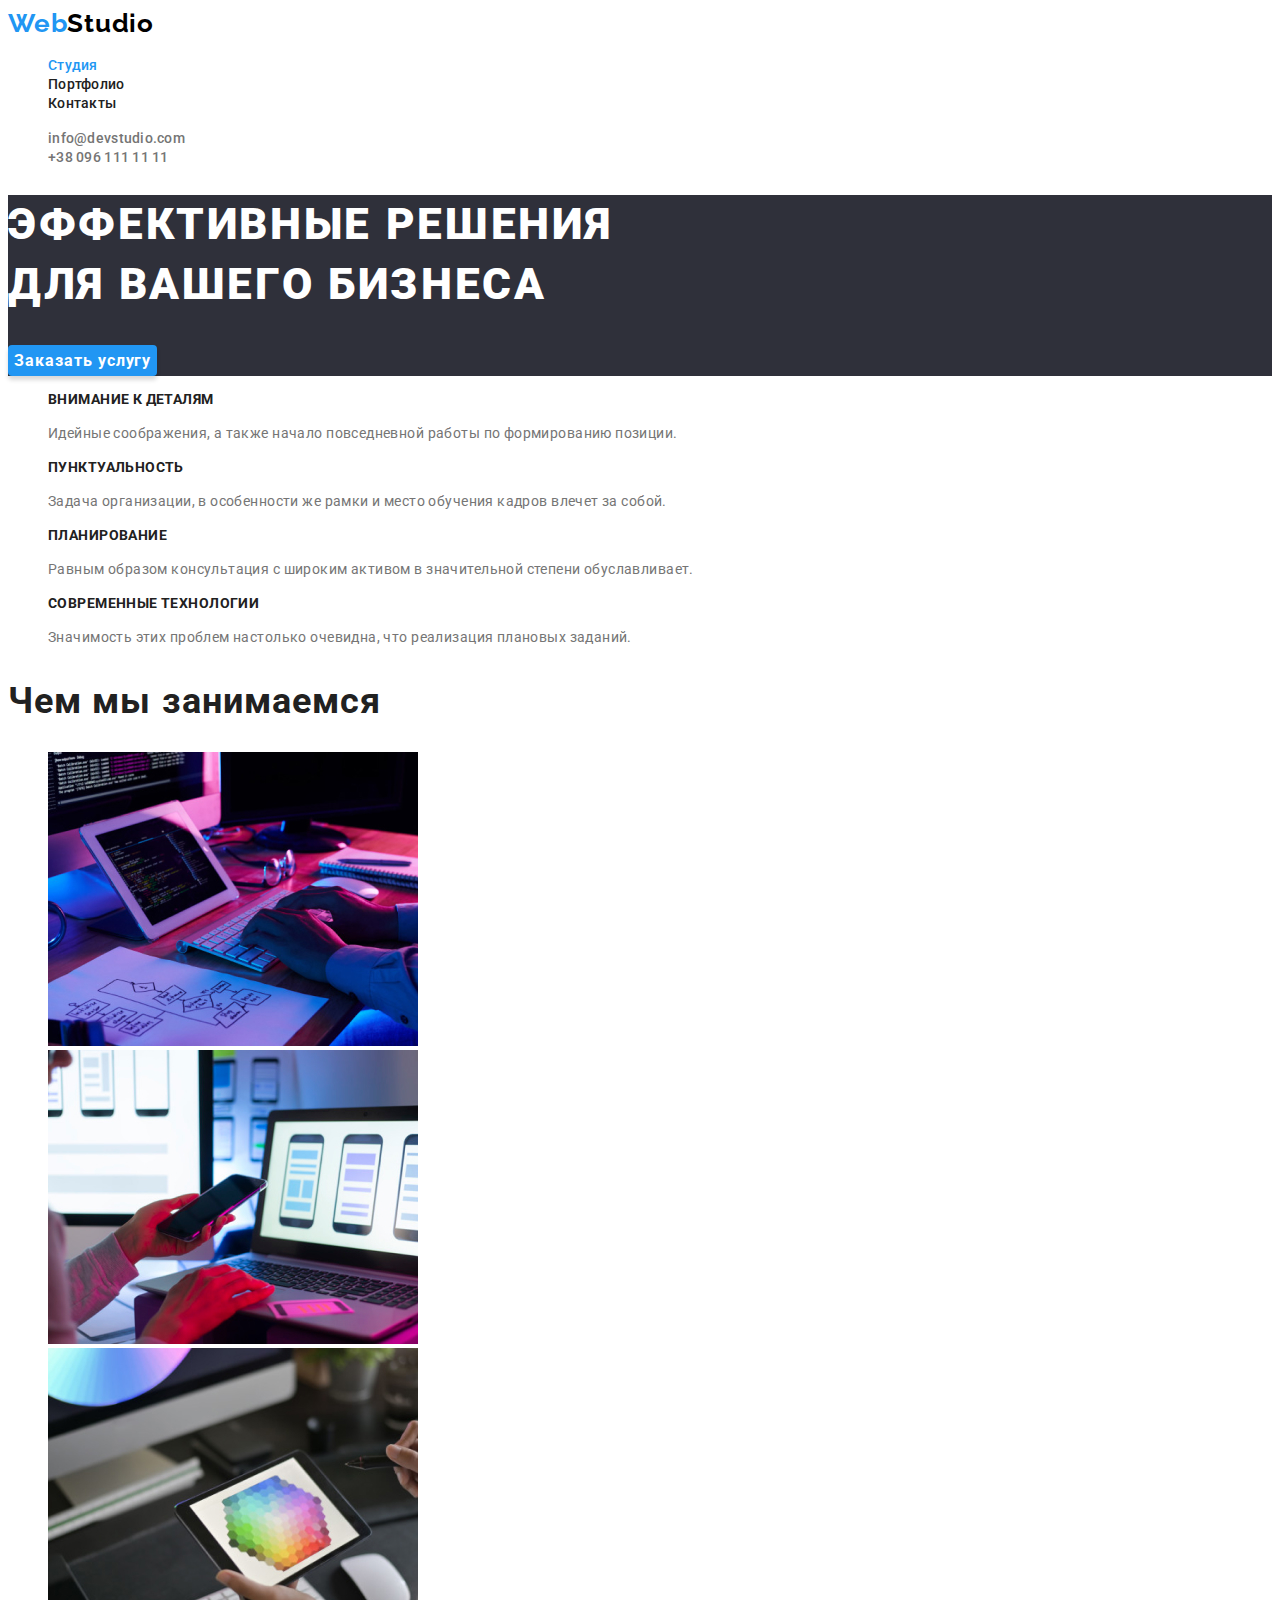
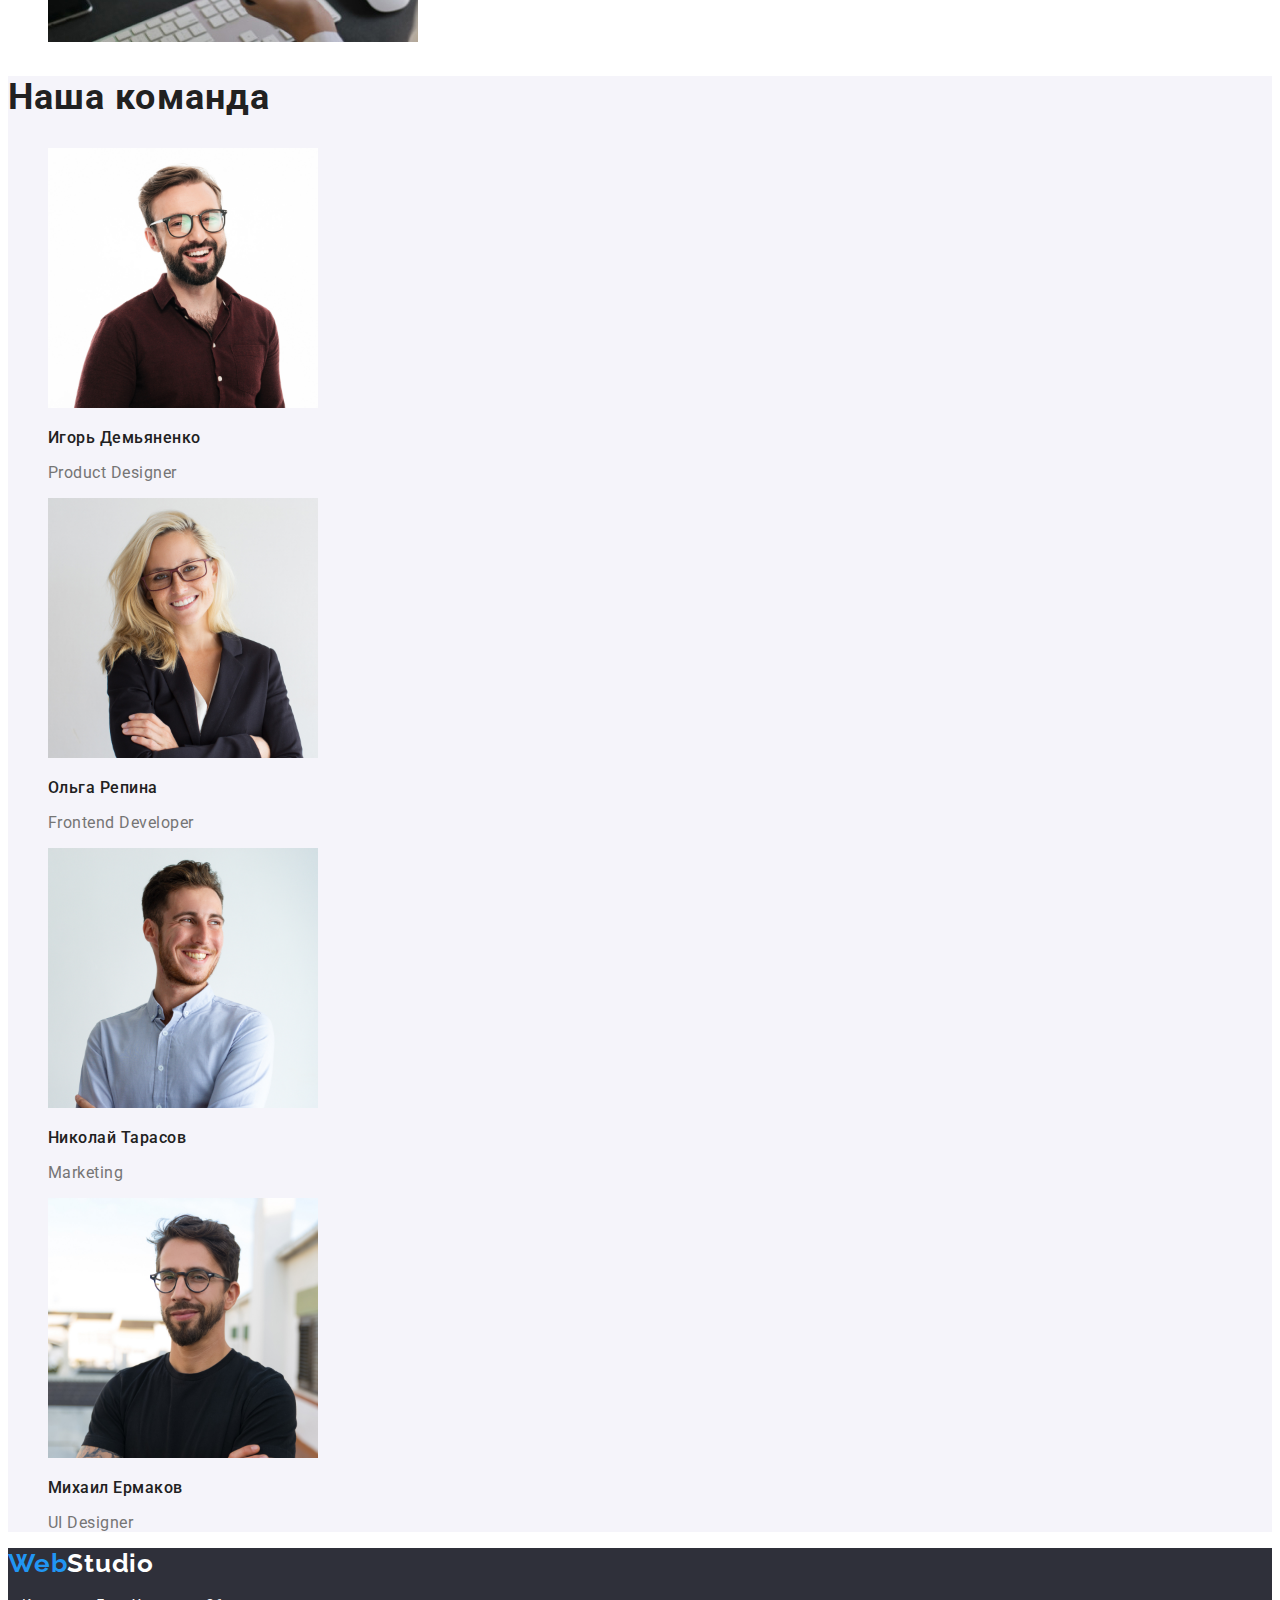
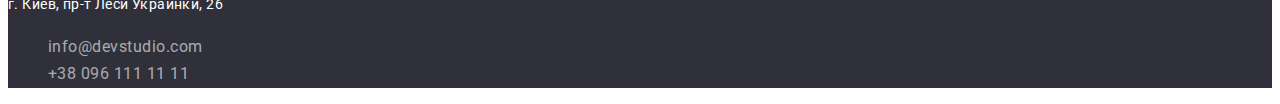
<file: index.html>
<!DOCTYPE html>
<html lang="ru">
  <head>
    <meta charset="UTF-8" />
    <meta http-equiv="X-UA-Compatible" content="IE=edge" />
    <meta name="viewport" content="width=device-width, initial-scale=1.0" />

    <title>Студия</title>
    <link
      href="https://fonts.googleapis.com/css2?family=Raleway:wght@700&family=Roboto:wght@400;500;700;900&display=swap"
      rel="stylesheet"
    />
    <link rel="stylesheet" href="./css/styles.css"/>
  </head>
  <body>
    <header>
      <!-- Навигация -->
      <nav>
        <!-- лого -->
        <a class="link logo" href="./index.html" lang="en">
          Web<span class="logo-nav">Studio</span>
        </a>

        <!-- ссылки -->
        <ul class="lists">
          <li>
            <a class="link nav-link current" href="./index.html">Студия</a>
          </li>
          <li>
            <a class="link nav-link" href="./portfolio.html">Портфолио</a>
          </li>
          <li><a class="link nav-link" href="">Контакты</a></li>
        </ul>
      </nav>

      <!-- Почта и телефон -->
      <ul class="lists">
        <li>
          <a class="link nav-link nav-contacts" href="mailto:info@devstudio.com"
            >info@devstudio.com</a
          >
        </li>
        <li>
          <a class="link nav-link nav-contacts" href="tel:+380961111111"
            >+38 096 111 11 11</a
          >
        </li>
      </ul>
    </header>
    <main>
      <!-- Главная секция -->
      <section class="hero">
        <h1 class="hero-title">Эффективные решения<br />для вашего бизнеса</h1>
        <button class="btn hero" type="button">Заказать услугу</button>
      </section>

      <!-- Секция особенности -->
      <section>
        <h2 class="heading headen">Особенности</h2>
        <ul class="lists">
          <li>
            <h3 class="title-features">Внимание к деталям</h3>
            <p class="text">
              Идейные соображения, а также начало повседневной работы по
              формированию позиции.
            </p>
          </li>

          <li>
            <h3 class="title-features">Пунктуальность</h3>
            <p class="text">
              Задача организации, в особенности же рамки и место обучения кадров
              влечет за собой.
            </p>
          </li>

          <li>
            <h3 class="title-features">Планирование</h3>
            <p class="text">
              Равным образом консультация с широким активом в значительной
              степени обуславливает.
            </p>
          </li>

          <li>
            <h3 class="title-features">Современные технологии</h3>
            <p class="text">
              Значимость этих проблем настолько очевидна, что реализация
              плановых заданий.
            </p>
          </li>
        </ul>
      </section>

      <!-- Секция работа -->
      <section>
        <h2 class="heading">Чем мы занимаемся</h2>
        <ul class="lists">
          <li>
            <img
              src="./images/img.jpg"
              alt="Руки на клавиатуре, планшет и часть монитора"
              width="370"
            />
          </li>

          <li>
            <img
              src="./images/img 6.jpg"
              alt="В левой руке мобильный телефон, правая рука на тачпаде ноутбука. Ноутбук, на экране которого макеты разметки для мобильного телефона"
              width="370"
            />
          </li>

          <li>
            <img
              src="./images/img 1.jpg"
              alt="Левая рука, в которой планшет, на экране которого цветовая палитра"
              width="370"
            />
          </li>
        </ul>
      </section>

      <!-- Секция команда. Карточки сотрудников -->
      <section class="team-cards">
        <h2 class="heading">Наша команда</h2>

        <ul class="lists">
          <li>
            <img
              src="./images/img 2.jpg"
              alt="Игорь Демьяненко"
              width="270"
            />
            <h3 class="cards-title">Игорь Демьяненко</h3>
            <p class="cards-text" lang="en">Product Designer</p>
          </li>

          <li>
            <img src="./images/img 3.jpg" alt="Ольга Репина" width="270" />
            <h3 class="cards-title">Ольга Репина</h3>
            <p class="cards-text" lang="en">Frontend Developer</p>
          </li>

          <li>
            <img
              src="./images/img 4.jpg"
              alt="Николай Тарасов"
              width="270"
            />
            <h3 class="cards-title">Николай Тарасов</h3>
            <p class="cards-text" lang="en">Marketing</p>
          </li>

          <li>
            <img src="./images/img 5.jpg" alt="Михаил Ермаков" width="270" />
            <h3 class="cards-title">Михаил Ермаков</h3>
            <p class="cards-text" lang="en">UI Designer</p>
          </li>
        </ul>
      </section>
    </main>

    <footer class="footer">
      <!-- Лого -->
      <a class="link logo" href="./index.html" lang="en">
        Web<span class="logo-footer">Studio</span>
      </a>

      <!-- адрес -->
      <address>
        <p class="text footer-text">г. Киев, пр-т Леси Украинки, 26</p>

        <!-- Почта и телефон -->
        <ul class="lists">
          <li>
            <a class="link footer-link" href="mailto:info@devstudio.com">
              info@devstudio.com
            </a>
          </li>
          <li>
            <a class="link footer-link" href="tel:+380961111111"
              >+38 096 111 11 11</a
            >
          </li>
        </ul>
      </address>
    </footer>
  </body>
</html>
</file>
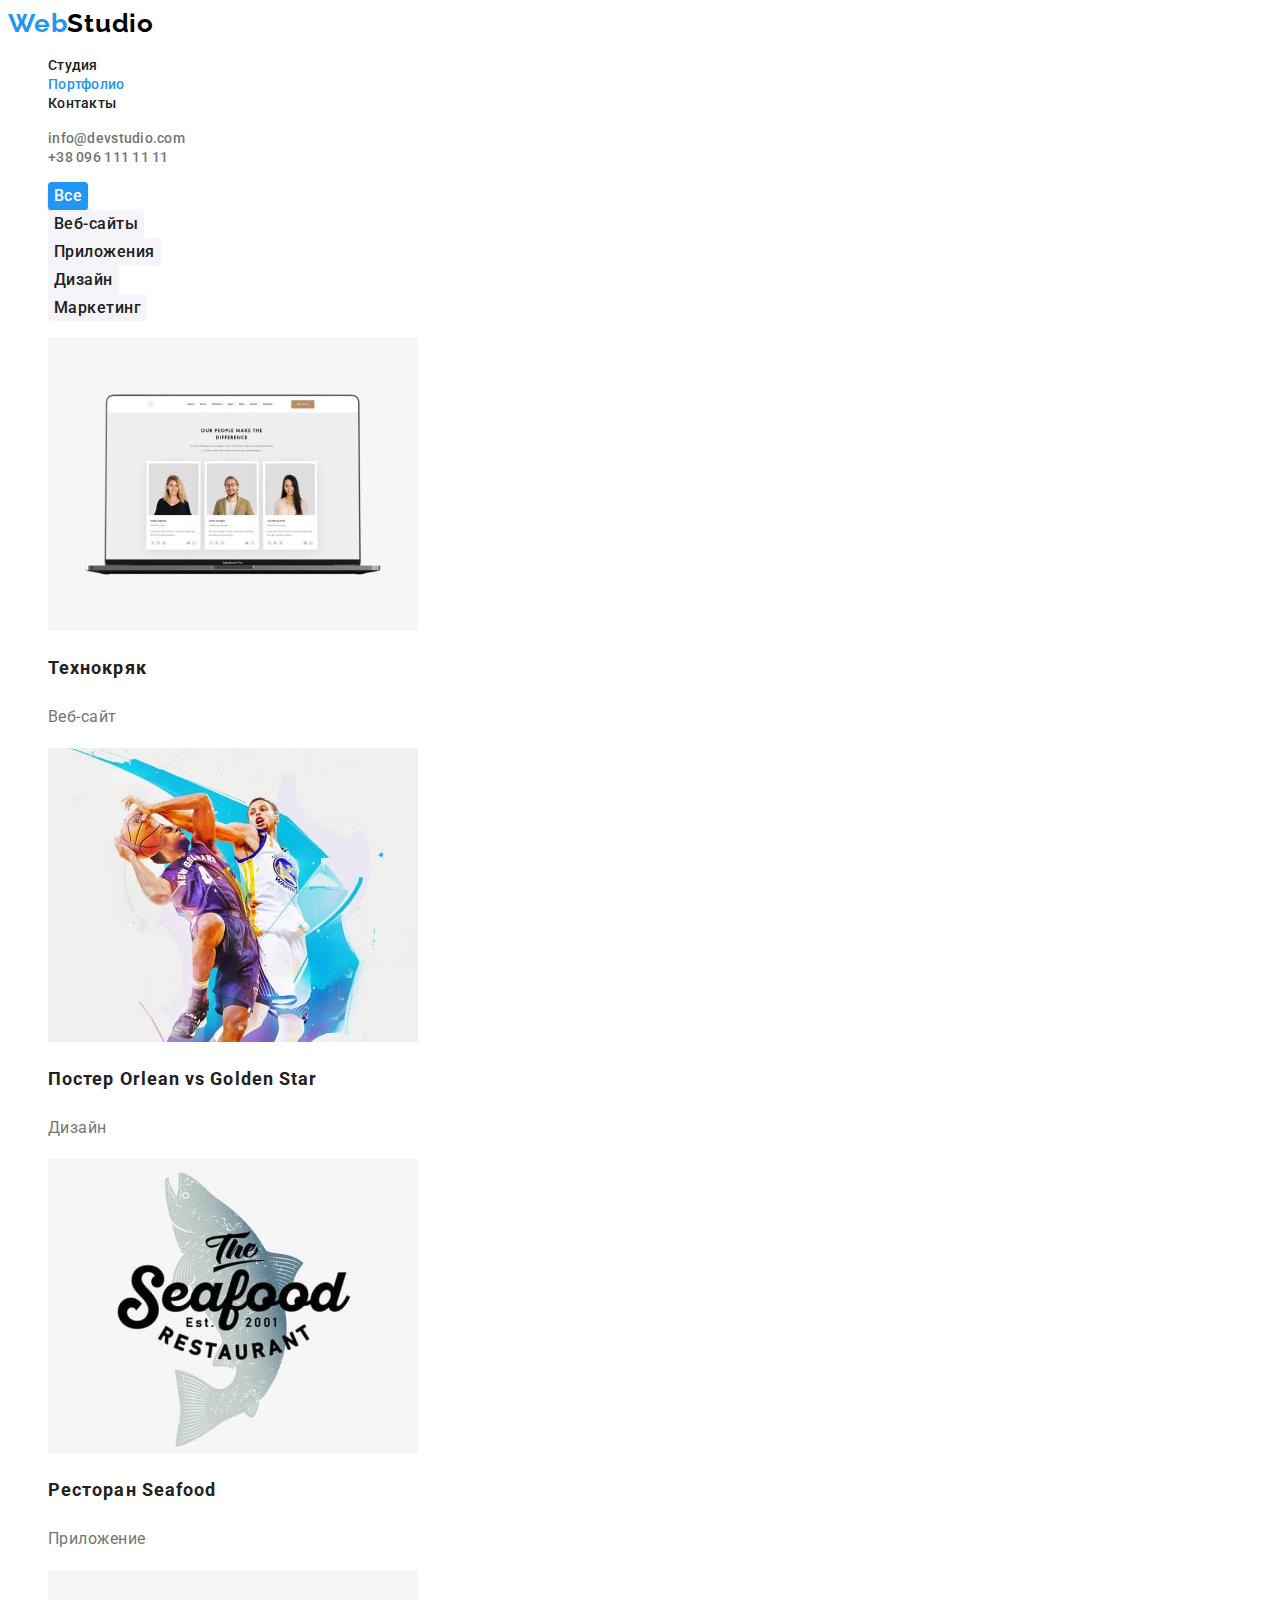
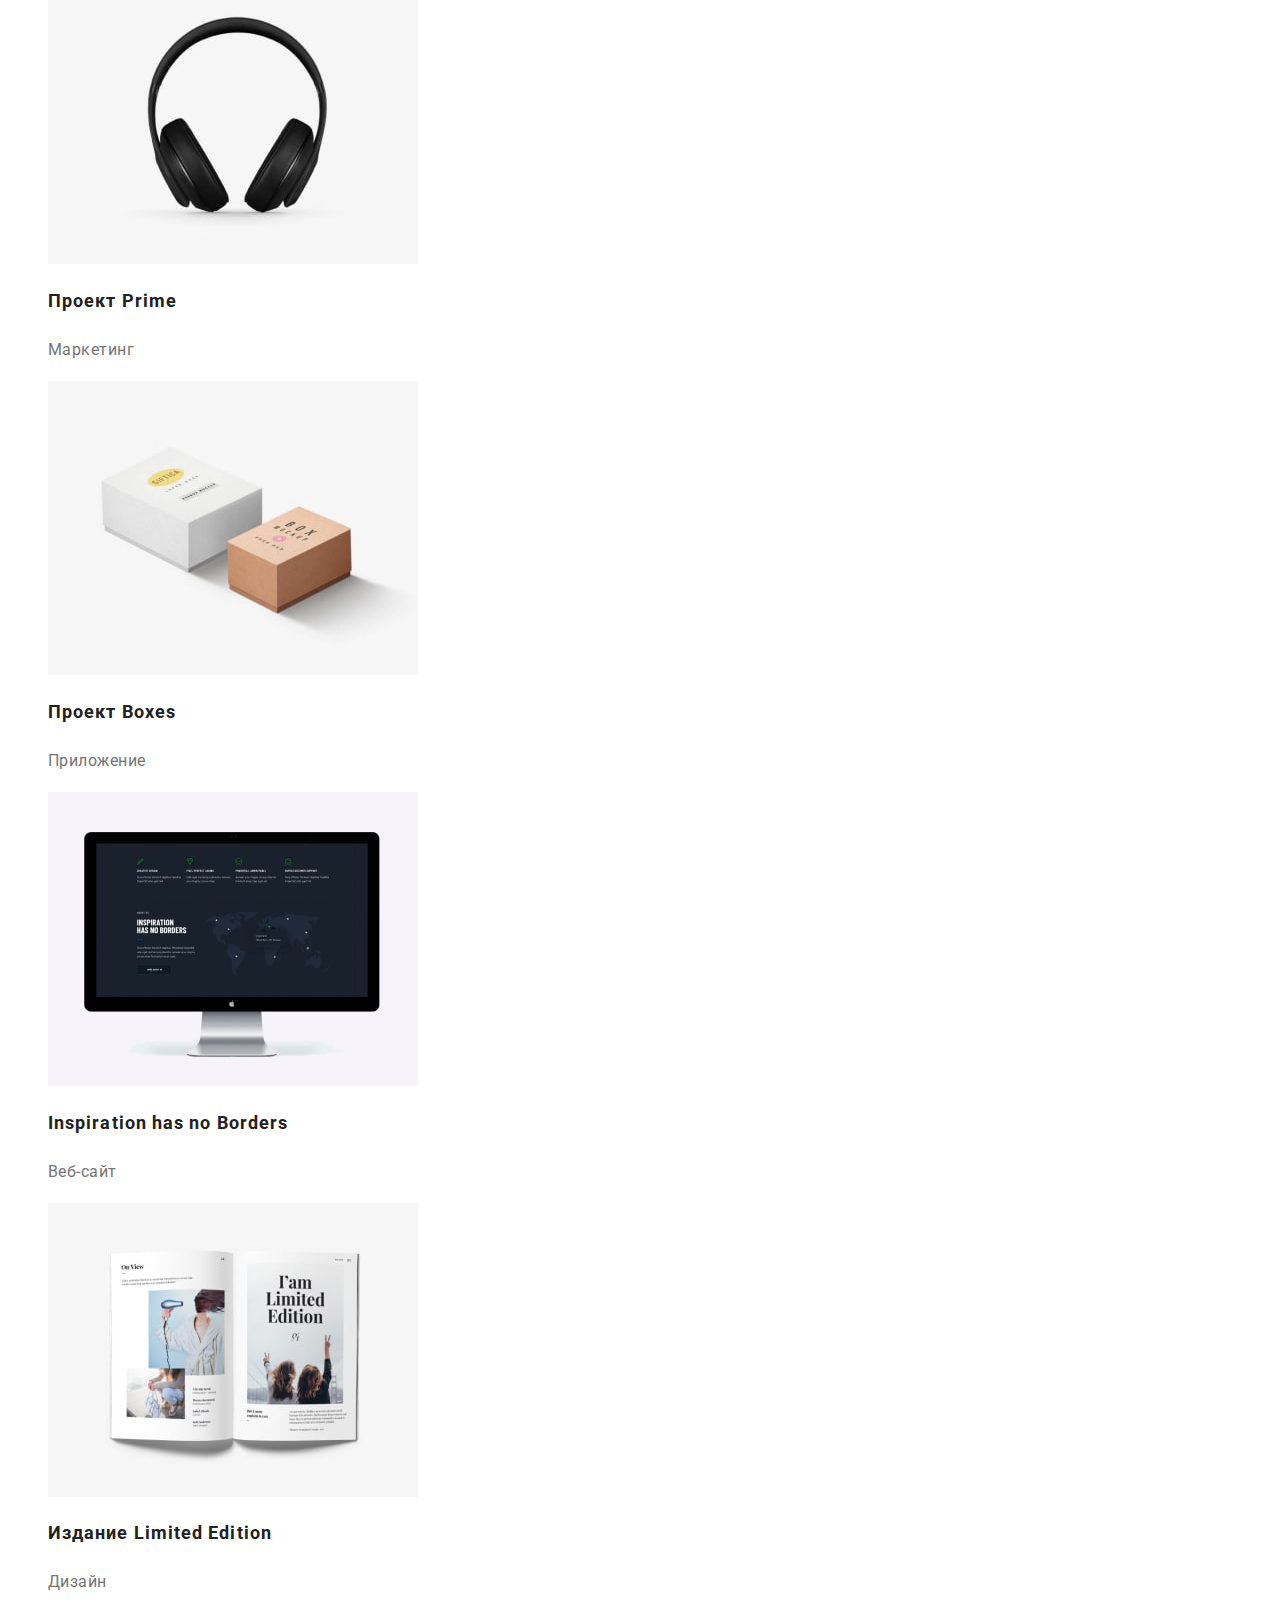
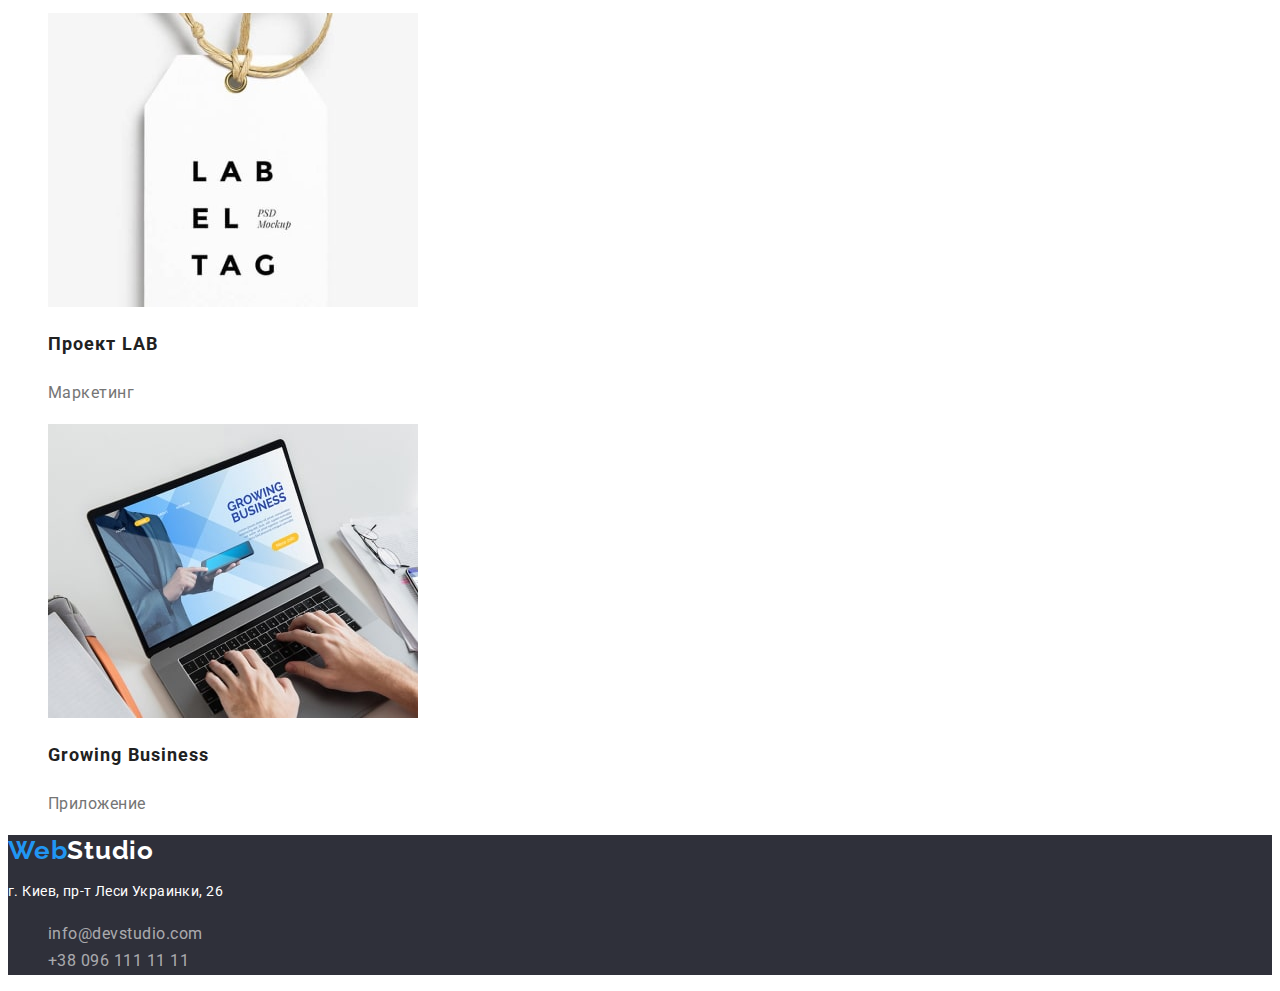
<file: portfolio.html>
<!DOCTYPE html>
<html lang="ru">
  <head>
    <meta charset="UTF-8" />
    <meta http-equiv="X-UA-Compatible" content="IE=edge" />
    <meta name="viewport" content="width=device-width, initial-scale=1.0" />

    <title>Портфолио</title>
    <link
      href="https://fonts.googleapis.com/css2?family=Raleway:wght@700&family=Roboto:wght@400;500;700;900&display=swap"
      rel="stylesheet"
    />
    <link rel="stylesheet" href="./css/styles.css" />
  </head>
  <body>
    <header>
      <!-- Навигация -->
      <nav>
        <!-- лого -->
        <a class="link logo" href="./index.html" lang="en">
          Web<span class="logo-nav">Studio</span>
        </a> 

        <!-- ссылки -->
        <ul class="lists">
          <li><a class="link nav-link" href="./index.html">Студия</a></li>
          <li>
            <a class="link nav-link current" href="./portfolio.html"
              >Портфолио</a
            >
          </li>
          <li><a class="link nav-link" href="">Контакты</a></li>
        </ul>
      </nav>

      <!-- Почта и телефон -->
      <ul class="lists">
        <li>
          <a class="link nav-link nav-contacts" href="mailto:info@devstudio.com"
            >info@devstudio.com</a
          >
        </li>
        <li>
          <a class="link nav-link nav-contacts" href="tel:+380961111111"
            >+38 096 111 11 11</a
          >
        </li>
      </ul>
    </header>
    <main>
      <h1 class="hero-title headen">Наше портфолио</h1>
      <!-- Фильтр -->
      <section>
        <ul class="lists">
          <li><button class="btn active" type="button">Все</button></li>
          <li><button class="btn" type="button">Веб-сайты</button></li>
          <li><button class="btn" type="button">Приложения</button></li>
          <li><button class="btn" type="button">Дизайн</button></li>
          <li><button class="btn" type="button">Маркетинг</button></li>
        </ul>

        <!-- Карточки -->
        <ul class="lists">
          <li>
            <a class="link" href="">
              <img
                src="./images/note-book.jpg"
                alt="Ноутбук с изображением карточек людей на экране"
                width="370"
              />
              <h2 class="work-title">Технокряк</h2>
              <p class="work-text">Веб-сайт</p>
            </a>
          </li>
          <li>
            <a class="link" href="">
              <img
                src="./images/basketbolists.jpg"
                alt="Баскетболисты в прыжке, один с мячом, второй в защите"
                width="370"
              />
              <h2 class="work-title">
                Постер <span lang="en">Orlean vs Golden Star</span>
              </h2>
              <p class="work-text">Дизайн</p>
            </a>
          </li>
          <li>
            <a class="link" href="">
              <img
                src="./images/see-food.jpg"
                alt="На фоне рыбы надпись The seafood restaurant"
                width="370"
              />
              <h2 class="work-title">
                Ресторан <span lang="en">Seafood</span>
              </h2>
              <p class="work-text">Приложение</p>
            </a>
          </li>
          <li>
            <a class="link" href="">
              <img src="./images/naushniki.jpg" alt="Наушники" width="370" />
              <h2 class="work-title">Проект <span lang="en">Prime</span></h2>
              <p class="work-text">Маркетинг</p>
            </a>
          </li>
          <li>
            <a class="link" href="">
              <img
                src="./images/gift-box.jpg"
                alt="Коробки белая и картонного цвета с надписями сверху"
                width="370"
              />
              <h2 class="work-title">Проект <span lang="en">Boxes</span></h2>
              <p class="work-text">Приложение</p>
            </a>
          </li>
          <li>
            <a class="link" href="">
              <img src="./images/monitor.jpg" alt="Монитор" width="370" />
              <h2 class="work-title" lang="en">Inspiration has no Borders</h2>
              <p class="work-text">Веб-сайт</p>
            </a>
          </li>
          <li>
            <a class="link" href="">
              <img
                src="./images/book-limited-ed.jpg"
                alt="Книга в развернутом виде"
                width="370"
              />
              <h2 class="work-title">
                Издание <span lang="en">Limited Edition</span>
              </h2>
              <p class="work-text">Дизайн</p>
            </a>
          </li>
          <li>
            <a class="link" href="">
              <img
                src="./images/label-el-tag.jpg"
                alt="Бирка с надписью: Lab El Tag"
                width="370"
              />
              <h2 class="work-title">Проект <span lang="en">LAB</span></h2>
              <p class="work-text">Маркетинг</p>
            </a>
          </li>
          <li>
            <a class="link" href="">
              <img
                src="./images/hands-on-notebook.jpg"
                alt="Руки на открытом ноутбуке. Картинка на экране ноутбука с надписью: Growing Business"
                width="370"
              />
              <h2 class="work-title" lang="en">Growing Business</h2>
              <p class="work-text">Приложение</p>
            </a>
          </li>
        </ul>
      </section>
    </main>
    <footer class="footer">
      <!-- Лого -->
      <a class="link logo" href="./index.html" lang="en">
        Web<span class="logo-footer">Studio</span>
      </a>

      <!-- адрес -->
      <address>
        <p class="text footer-text">г. Киев, пр-т Леси Украинки, 26</p>

        <!-- Почта и телефон -->
        <ul class="lists">
          <li>
            <a class="link footer-link" href="mailto:info@devstudio.com">
              info@devstudio.com
            </a>
          </li>
          <li>
            <a class="link footer-link" href="tel:+380961111111"
              >+38 096 111 11 11</a
            >
          </li>
        </ul>
      </address>
    </footer>
  </body>
</html>
</file>
<file: css/styles.css>
:root {
    --current-text-color: #757575;
    --current-title-color: #212121;
    --current-white-color: #ffffff;
    --current-black-color: #000000;
    --accent-color: #2196f3;
    --hero-btn-accent-color: #188ce8;
    --secondary-bg-color: #f5f4fa;
    --footer-bg-color: #2f303a;
    --footer-link-color: rgba(255, 255, 255, 0.6);
  }
  
  body {
    font-family: Roboto, sans-serif;
    color: var(--current-text-color);
    background-color: var(--current-white-color);
  }
  
  /* Ссылки */
  .link {
    text-decoration: none;
  }
  
  /* Навигация */
  .lists {
    list-style: none;
  }
  
  .nav-link {
    color: var(--current-title-color);
  
    font-weight: 500;
    font-size: 14px;
    line-height: 1.14;
    letter-spacing: 0.02em;
  }
  
  .nav-contacts {
    color: var(--current-text-color);
  }
  
  .nav-link:hover,
  .nav-link:focus,
  .footer-link:hover,
  .footer-link:focus,
  .current {
    color: var(--accent-color);
  }
  
  /* Лого */
  .logo {
    color: var(--accent-color);
  
    font-family: Raleway, sans-serif;
    font-weight: 700;
    font-size: 26px;
    line-height: 1.19;
    letter-spacing: 0.03em;
  }
  
  .logo-nav {
    color: var(--current-black-color);
  }
  
  .logo-footer {
    color: var(--current-white-color);
  }
  
  /* Hero */
  
  .hero {
    background-color: #2f303a;
  }
  
  .hero-title {
    color: var(--current-white-color);
  
    font-weight: 900;
    font-size: 44px;
    line-height: 1.36;
    letter-spacing: 0.06em;
    text-transform: uppercase;
  }
  
  /* Кнопки */
  .btn {
    cursor: pointer;
    font-family: inherit;
    font-style: inherit;
    font-weight: 500;
    font-size: 16px;
    line-height: 1.62;
    letter-spacing: 0.03em;
  
    color: var(--current-title-color);
    background-color: var(--secondary-bg-color);
  
    border: 0;
    border-radius: 4px;
  }
  
  .btn:hover,
  .btn:focus,
  .active {
    color: var(--current-white-color);
    background-color: var(--accent-color);
    box-shadow: 0px 3px 1px rgba(0, 0, 0, 0.1), 0px 1px 2px rgba(0, 0, 0, 0.08),
      0px 2px 2px rgba(0, 0, 0, 0.12);
  }
  
  .btn.hero {
    color: var(--current-white-color);
    background-color: var(--accent-color);
  
    font-weight: 700;
    line-height: 1.87;
    letter-spacing: 0.06em;
  
    box-shadow: 0px 4px 4px rgba(0, 0, 0, 0.15);
  }
  
  .btn.hero:focus,
  .btn.hero:hover {
    background-color: var(--hero-btn-accent-color);
  }
  
  /* Заголовки */
  .heading {
    font-weight: 700;
    font-size: 36px;
    line-height: 1.17;
    letter-spacing: 0.03em;
  
    color: var(--current-title-color);
  }
  
  .title-features {
    color: var(--current-title-color);
  
    font-size: 14px;
    line-height: 1.14;
    letter-spacing: 0.03em;
    text-transform: uppercase;
  }
  
  /* Основной текст */
  
  .text {
    font-size: 14px;
    line-height: 1.71;
    letter-spacing: 0.03em;
  
    color: var(--current-text-color);
  }
  
  /* Карточки */
  
  .team-cards {
    background-color: var(--secondary-bg-color);
  }
  
  .cards-title {
    color: var(--current-title-color);
  
    font-weight: 500;
    font-size: 16px;
    line-height: 1.19;
    letter-spacing: 0.03em;
  }
  
  .cards-text {
    line-height: 1.19;
    letter-spacing: 0.03em;
  }
  
  /* Портфолио заголовки карточек */
  .work-title {
    color: var(--current-title-color);
  
    font-weight: 700;
    font-size: 18px;
    line-height: 2;
    letter-spacing: 0.06em;
  }
  
  .work-text {
    line-height: 1.87;
    letter-spacing: 0.03em;
    color: var(--current-text-color);
  }
  
  /* Footer */
  .footer {
    background-color: var(--footer-bg-color);
  }
  
  .footer-text {
    color: var(--current-white-color);
    font-style: normal;
  }
  
  .footer-link {
    font-style: normal;
    line-height: 1.71;
    letter-spacing: 0.03em;
    color: var(--footer-link-color);
  }
  
  /* Прячем заголовоки */
  .headen {
    position: absolute;
    width: 1px;
    height: 1px;
    margin: -1px;
    border: 0;
    padding: 0;
    clip: rect(0 0 0 0);
    overflow: hidden;
  }
=======
:root {
    --current-text-color: #757575;
    --current-title-color: #212121;
    --current-white-color: #ffffff;
    --current-black-color: #000000;
    --accent-color: #2196f3;
    --hero-btn-accent-color: #188ce8;
    --secondary-bg-color: #f5f4fa;
    --footer-bg-color: #2f303a;
    --footer-link-color: rgba(255, 255, 255, 0.6);
  }
  
  body {
    font-family: Roboto, sans-serif;
    color: var(--current-text-color);
    background-color: var(--current-white-color);
  }
  
  /* Ссылки */
  .link {
    text-decoration: none;
  }
  
  /* Навигация */
  .lists {
    list-style: none;
  }
  
  .nav-link {
    color: var(--current-title-color);
  
    font-weight: 500;
    font-size: 14px;
    line-height: 1.14;
    letter-spacing: 0.02em;
  }
  
  .nav-contacts {
    color: var(--current-text-color);
  }
  
  .nav-link:hover,
  .nav-link:focus,
  .footer-link:hover,
  .footer-link:focus,
  .current {
    color: var(--accent-color);
  }
  
  /* Лого */
  .logo {
    color: var(--accent-color);
  
    font-family: Raleway, sans-serif;
    font-weight: 700;
    font-size: 26px;
    line-height: 1.19;
    letter-spacing: 0.03em;
  }
  
  .logo-nav {
    color: var(--current-black-color);
  }
  
  .logo-footer {
    color: var(--current-white-color);
  }
  
  /* Hero */
  
  .hero {
    background-color: #2f303a;
  }
  
  .hero-title {
    color: var(--current-white-color);
  
    font-weight: 900;
    font-size: 44px;
    line-height: 1.36;
    letter-spacing: 0.06em;
    text-transform: uppercase;
  }
  
  /* Кнопки */
  .btn {
    cursor: pointer;
    font-family: inherit;
    font-style: inherit;
    font-weight: 500;
    font-size: 16px;
    line-height: 1.62;
    letter-spacing: 0.03em;
  
    color: var(--current-title-color);
    background-color: var(--secondary-bg-color);
  
    border: 0;
    border-radius: 4px;
  }
  
  .btn:hover,
  .btn:focus,
  .active {
    color: var(--current-white-color);
    background-color: var(--accent-color);
    box-shadow: 0px 3px 1px rgba(0, 0, 0, 0.1), 0px 1px 2px rgba(0, 0, 0, 0.08),
      0px 2px 2px rgba(0, 0, 0, 0.12);
  }
  
  .btn.hero {
    color: var(--current-white-color);
    background-color: var(--accent-color);
  
    font-weight: 700;
    line-height: 1.87;
    letter-spacing: 0.06em;
  
    box-shadow: 0px 4px 4px rgba(0, 0, 0, 0.15);
  }
  
  .btn.hero:focus,
  .btn.hero:hover {
    background-color: var(--hero-btn-accent-color);
  }
  
  /* Заголовки */
  .heading {
    font-weight: 700;
    font-size: 36px;
    line-height: 1.17;
    letter-spacing: 0.03em;
  
    color: var(--current-title-color);
  }
  
  .title-features {
    color: var(--current-title-color);
  
    font-size: 14px;
    line-height: 1.14;
    letter-spacing: 0.03em;
    text-transform: uppercase;
  }
  
  /* Основной текст */
  
  .text {
    font-size: 14px;
    line-height: 1.71;
    letter-spacing: 0.03em;
  
    color: var(--current-text-color);
  }
  
  /* Карточки */
  
  .team-cards {
    background-color: var(--secondary-bg-color);
  }
  
  .cards-title {
    color: var(--current-title-color);
  
    font-weight: 500;
    font-size: 16px;
    line-height: 1.19;
    letter-spacing: 0.03em;
  }
  
  .cards-text {
    line-height: 1.19;
    letter-spacing: 0.03em;
  }
  
  /* Портфолио заголовки карточек */
  .work-title {
    color: var(--current-title-color);
  
    font-weight: 700;
    font-size: 18px;
    line-height: 2;
    letter-spacing: 0.06em;
  }
  
  .work-text {
    line-height: 1.87;
    letter-spacing: 0.03em;
    color: var(--current-text-color);
  }
  
  /* Footer */
  .footer {
    background-color: var(--footer-bg-color);
  }
  
  .footer-text {
    color: var(--current-white-color);
    font-style: normal;
  }
  
  .footer-link {
    font-style: normal;
    line-height: 1.71;
    letter-spacing: 0.03em;
    color: var(--footer-link-color);
  }
  
  /* Прячем заголовоки */
  .headen {
    position: absolute;
    width: 1px;
    height: 1px;
    margin: -1px;
    border: 0;
    padding: 0;
    clip: rect(0 0 0 0);
    overflow: hidden;
  }
>>>>>>> e41c2f8e45e43f590631a217eefc8e260045ecf9
</file>
